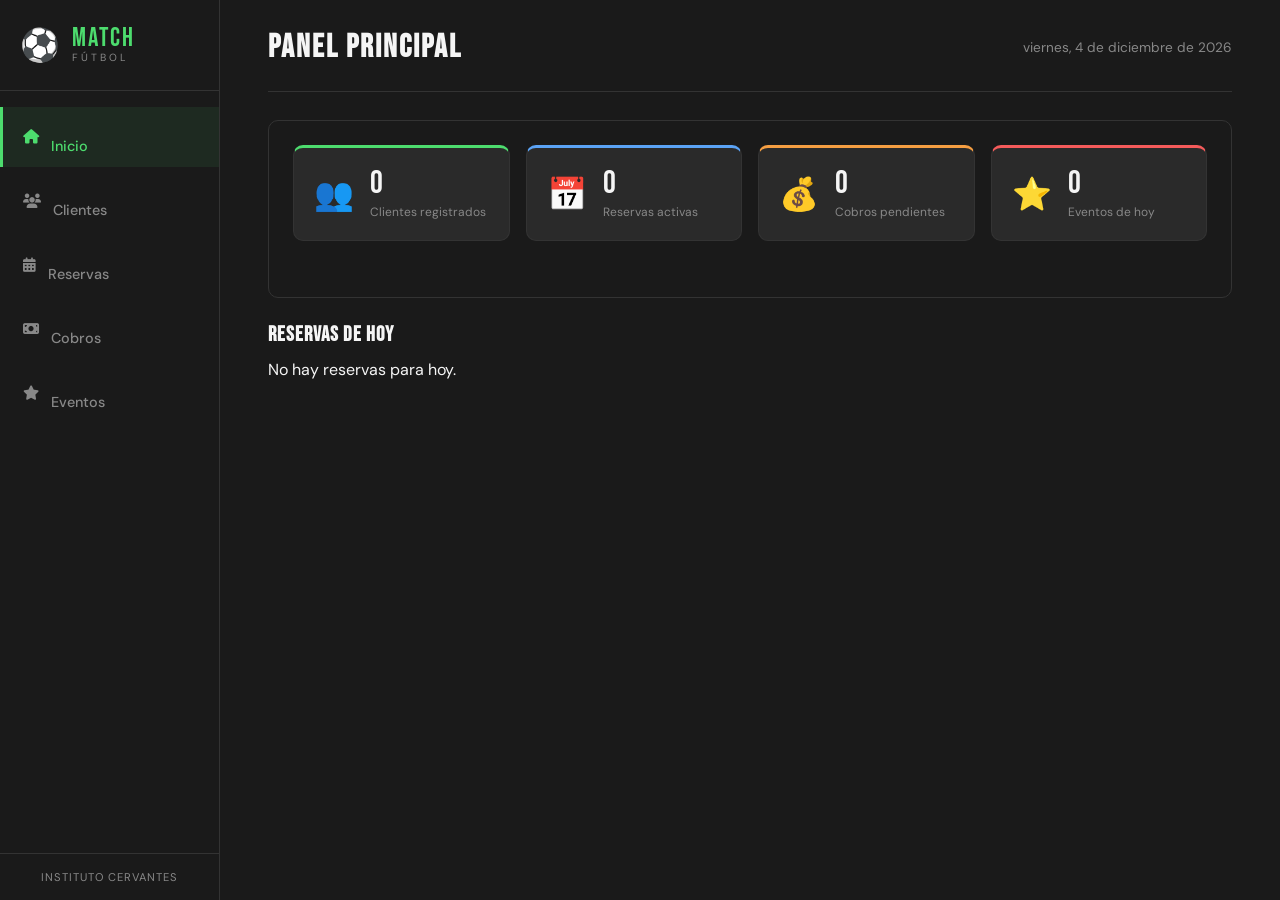
<file: index.html>
<!DOCTYPE html>
<html lang="es">

<head>
  <meta charset="UTF-8">
  <meta name="viewport" content="width=device-width, initial-scale=1.0" />
  <title>Match Futbol</title>
  <link rel="stylesheet" href="css/styles.css">
  <link rel="preconnect" href="https://fonts.googleapis.com">
  <link href="https://fonts.googleapis.com/css2?family=Bebas+Neue&family=DM+Sans:wght@300;400;500;600&display=swap" rel="stylesheet">
  <link rel="stylesheet" href="https://cdnjs.cloudflare.com/ajax/libs/font-awesome/6.5.0/css/all.min.css"/>
</head>

<body>

  <aside class="sidebar">
    <div class="sidebar-logo">
      <span class="logo-icon">⚽</span>
      <div>
        <div class="logo-title">MATCH</div>
        <div class="logo-sub">FÚTBOL</div>
      </div>
    </div>

    <nav class="sidebar-nav">
      <a href="index.html" class="nav-item active">
        <i class="fa-solid fa-house"></i><span><br>Inicio</span>
      </a>
      <a href="pages/clientes.html" class="nav-item">
        <i class="fa-solid fa-users"></i><span><br>Clientes</span>
      </a>
      <a href="pages/reservas.html" class="nav-item">
        <i class="fa-solid fa-calendar-days"></i><span><br>Reservas</span>
      </a>
      <a href="pages/cobros.html" class="nav-item">
        <i class="fa-solid fa-money-bill"></i><span><br>Cobros</span>
      </a>
      <a href="pages/eventos.html" class="nav-item">
        <i class="fa-solid fa-star"></i><span><br>Eventos</span>
      </a>
    </nav>

    <div class="sidebar-footer">Instituto Cervantes</div>
  </aside>

  <main class="main-content">
    <header class="top-bar">
      <h1 class="page-title">Panel Principal</h1>
      <div class="top-date" id="topDate"></div>
    </header>

    <section class="section-box">
      <div class="dashboard-grid">
        <div class="dash-card green" onclick="location.href='pages/clientes.html'">
          <div class="dash-card-icon">👥</div>
          <div>
            <div class="dash-card-num" id="totalClientes">0</div>
            <div class="dash-card-label">Clientes registrados</div>
          </div>
        </div>
        <div class="dash-card blue" onclick="location.href='pages/reservas.html'">
          <div class="dash-card-icon">📅</div>
          <div>
            <div class="dash-card-num" id="totalReservas">0</div>
            <div class="dash-card-label">Reservas activas</div>
          </div>
        </div>
        <div class="dash-card orange" onclick="location.href='pages/cobros.html'">
          <div class="dash-card-icon">💰</div>
          <div>
            <div class="dash-card-num" id="totalPagos">0</div>
            <div class="dash-card-label">Cobros pendientes</div>
          </div>
        </div>
        <div class="dash-card red" onclick="location.href='pages/eventos.html'">
          <div class="dash-card-icon">⭐</div>
          <div>
            <div class="dash-card-num" id="totalEventos">0</div>
            <div class="dash-card-label">Eventos de hoy</div>
          </div>
        </div>
      </div>
    </section>

    <h2>RESERVAS DE HOY</h2>
    <div id="reservasHoy">
      <p>No hay reservas para hoy.</p>
    </div>
  </main>

  <script>
    var fecha = new Date();
    var opciones = { weekday: 'long', year: 'numeric', month: 'long', day: 'numeric' };
    document.getElementById("topDate").textContent = fecha.toLocaleDateString('es-AR', opciones);

    var clientes = JSON.parse(localStorage.getItem("clientes")) || [];
    document.getElementById("totalClientes").textContent = clientes.length;

    var reservas = JSON.parse(localStorage.getItem("reservas")) || [];
    var activas = [];
    for (var i = 0; i < reservas.length; i++) {
      if (reservas[i].estado != "cancelada") {
        activas.push(reservas[i]);
      }
    }
    document.getElementById("totalReservas").textContent = activas.length;

    var hoy = new Date().toISOString().split("T")[0];
    var reservasHoy = [];
    for (var i = 0; i < reservas.length; i++) {
      if (reservas[i].fecha == hoy && reservas[i].estado != "cancelada") {
        reservasHoy.push(reservas[i]);
      }
    }

    var divHoy = document.getElementById("reservasHoy");
    if (reservasHoy.length == 0) {
      divHoy.innerHTML = "<p>No hay reservas para hoy.</p>";
    } else {
      var html = "<table border='1' cellpadding='8' cellspacing='0'>";
      html += "<tr><th>Hora</th><th>Cliente</th><th>Cancha</th><th>Estado pago</th></tr>";
      for (var i = 0; i < reservasHoy.length; i++) {
        var r = reservasHoy[i];
        html += "<tr>";
        html += "<td>" + r.hora + "</td>";
        html += "<td>" + r.cliente + "</td>";
        html += "<td>Cancha " + r.cancha + "</td>";
        html += "<td>" + r.estadoPago + "</td>";
        html += "</tr>";
      }
      html += "</table>";
      divHoy.innerHTML = html;
    }
  </script>

</body>
</html>
</file>
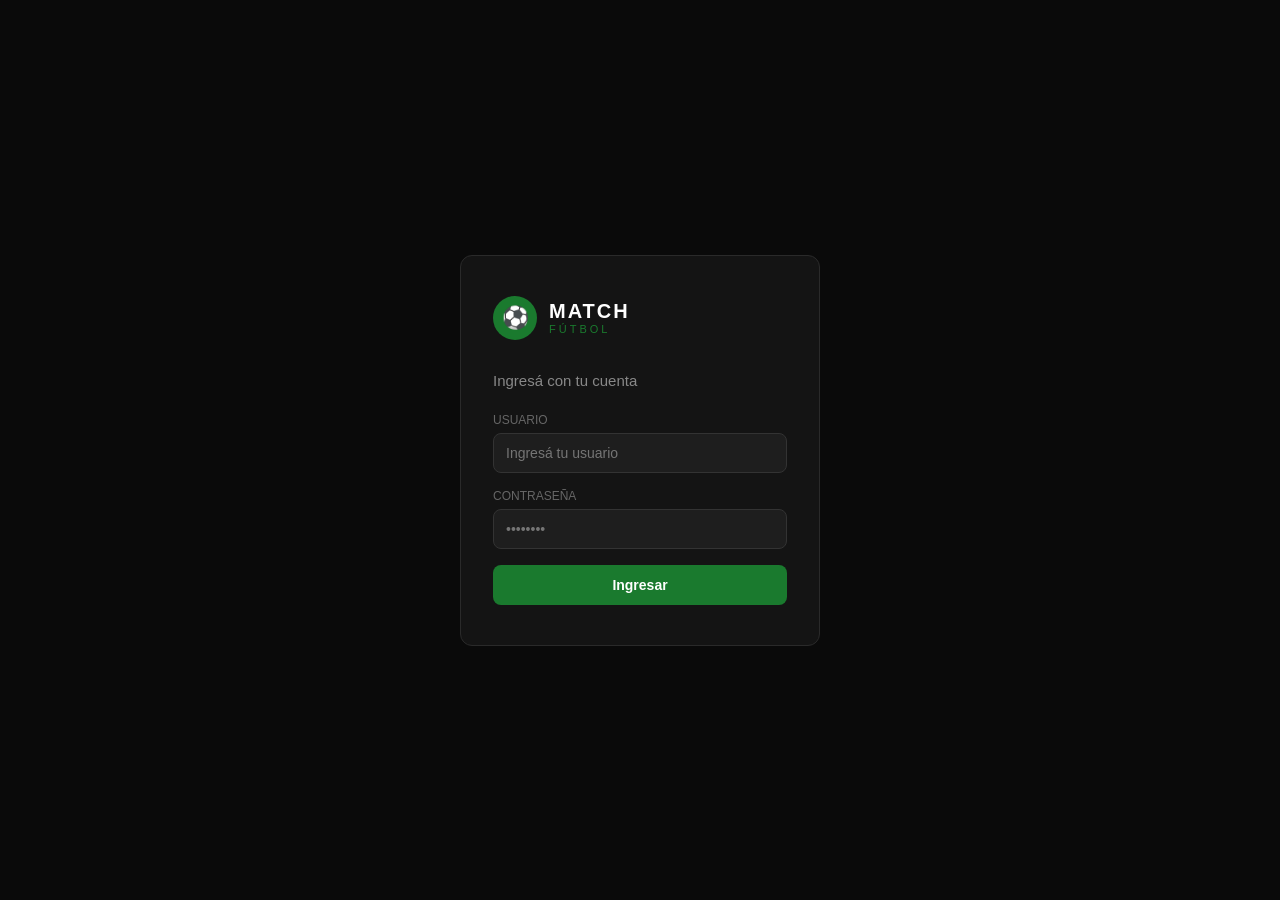
<file: loggin.html>
<!DOCTYPE html>
<html lang="es">
<head>
  <meta charset="UTF-8">
  <meta name="viewport" content="width=device-width, initial-scale=1.0">
  <title>Match Fútbol - Login</title>
  <link rel="stylesheet" href="css/styles.css">
</head>
<body class="login-body">

  <div class="login-card">
    <div class="login-logo-wrap">
      <div class="logo-ball">⚽</div>
      <div class="logo-text-wrap">
        <div class="logo-top">MATCH</div>
        <div class="logo-bot">FÚTBOL</div>
      </div>
    </div>

    <p class="login-title">Ingresá con tu cuenta</p>

    <div id="loginError" class="error-msg"></div>

    <div class="field-group">
      <label class="field-label">USUARIO</label>
      <div class="field-input-wrap">
        <input type="text" id="usuario" placeholder="Ingresá tu usuario" />
      </div>
    </div>

    <div class="field-group">
      <label class="field-label">CONTRASEÑA</label>
      <div class="field-input-wrap">
        <input type="password" id="password" placeholder="••••••••" />
      </div>
    </div>

    <button class="btn-login" onclick="iniciarSesion()">Ingresar</button>
  </div>

  <script>
    function iniciarSesion() {
      var usuario = document.getElementById("usuario").value;
      var password = document.getElementById("password").value;

      if (usuario === "admin" && password === "1234") {
        localStorage.setItem("logueado", "true");
        window.location.href = "index.html";
      } else {
        document.getElementById("loginError").textContent = "Usuario o contraseña incorrectos";
        document.getElementById("loginError").style.display = "block";
      }
    }

    document.getElementById("password").addEventListener("keydown", function(e) {
      if (e.key === "Enter") iniciarSesion();
    });
  </script>

</body>
</html>
</file>
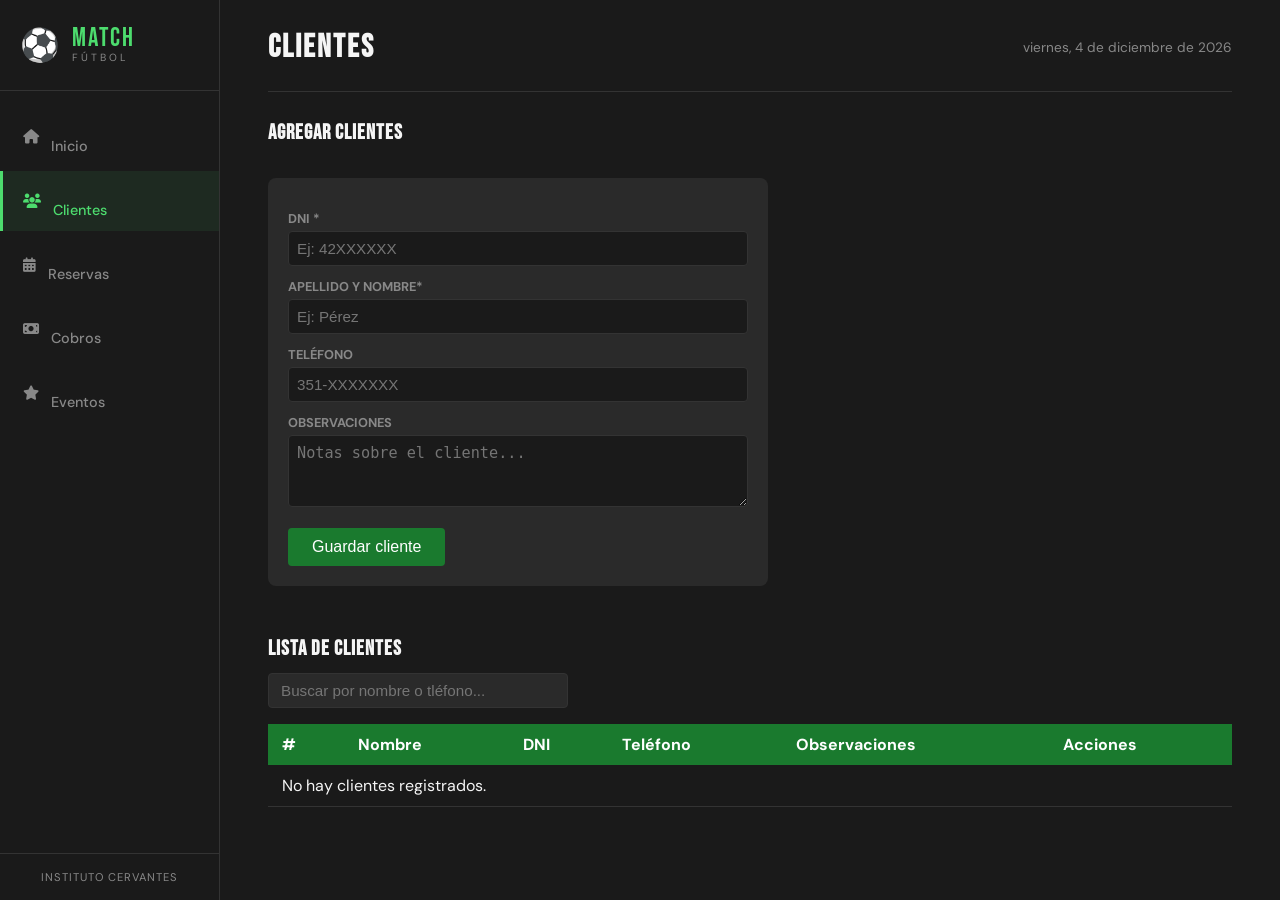
<file: pages/clientes.html>
<!DOCTYPE html>
<html lang="es">
<head>
  <meta charset="UTF-8">
  <title>Clientes - Match Futbol</title>
  <link rel="stylesheet" href="../css/styles.css">
  <link rel="preconnect" href="https://fonts.googleapis.com">
  <link rel="stylesheet" href="https://cdnjs.cloudflare.com/ajax/libs/font-awesome/6.5.0/css/all.min.css"/>
  <link href="https://fonts.googleapis.com/css2?family=Bebas+Neue&family=DM+Sans:wght@300;400;500;600&display=swap" rel="stylesheet">
</head>
<body>

  <aside class="sidebar">
    
  <div class="sidebar-logo">
    <span class="logo-icon">⚽</span>
      <div><div class="logo-title">MATCH</div><div class="logo-sub">FÚTBOL</div></div>
      </div>

       <nav class="sidebar-nav">
      <a href="../index.html" class="nav-item">
        <i class="fa-solid fa-house"></i><span><br>Inicio</span>
      </a>
      <a href="clientes.html" class="nav-item active">
        <i class="fa-solid fa-users"></i><span><br>Clientes</span>
      </a>
      <a href="reservas.html" class="nav-item">
        <i class="fa-solid fa-calendar-days"></i><span><br>Reservas</span>
      </a>
      <a href="cobros.html" class="nav-item">
        <i class="fa-solid fa-money-bill"></i><span><br>Cobros</span>
      </a>
      <a href="eventos.html" class="nav-item">
        <i class="fa-solid fa-star"></i><span><br>Eventos</span>
      </a>
  </nav>

    <div class="sidebar-footer">Instituto Cervantes</div>
  </aside>

  <main class="main-content"> 


    <header class="top-bar">
      <h1 class="page-title">Clientes</h1>
      <div class="top-date" id="topDate"></div>
    </header>

    <!-- Mensaje de confirmacion -->
    <div class="mensaje-ok" id="mensajeOk">Operación realizada con éxito.</div>

    <!-- Formulario para agregar cliente -->
    <h2>AGREGAR CLIENTES</h2> <br>
    <form id="formCliente">
      
      <label>DNI *</label>
      <input type="text" id="dni" placeholder="Ej: 42XXXXXX">

      <label>Apellido y Nombre*</label>
      <input type="text" id="nombre" placeholder="Ej: Pérez">

      <label>Teléfono</label>
      <input type="text" id="telefono" placeholder="351-XXXXXXX">

      <label>Observaciones</label>
      <textarea id="observaciones" rows="3" placeholder="Notas sobre el cliente..."></textarea>

      <button type="button" onclick="guardarCliente()">Guardar cliente</button>

    </form>

    <!-- Buscador -->
    <h2>LISTA DE CLIENTES</h2>
    <div class="buscador">
      <input type="text" id="buscador" placeholder="Buscar por nombre o tléfono..." oninput="buscarCliente()">
    </div>

    <!-- Tabla de clientes -->
    <table>
      <thead>
        <tr>
          <th>#</th>
          <th>Nombre</th>
          <th>DNI</th>
          <th>Teléfono</th>
          <th>Observaciones</th>
          <th>Acciones</th>
        </tr>
      </thead>
      <tbody id="tablaClientes">
        <tr><td colspan="6">No hay clientes registrados.</td></tr>
      </tbody>
    </table>


  </main>
  <script>

    var fecha = new Date();
    var opciones = { weekday: 'long', year: 'numeric', month: 'long', day: 'numeric' };
    document.getElementById("topDate").textContent = fecha.toLocaleDateString('es-AR', opciones);

    var indiceEditando = -1;

    mostrarClientes();

    function guardarCliente() {
      var nombre        = document.getElementById("nombre").value.trim();
      var dni           = document.getElementById("dni").value.trim();
      var telefono      = document.getElementById("telefono").value.trim();
      var observaciones = document.getElementById("observaciones").value.trim();

      if (nombre == "" || telefono == "") {
        alert("El nombre y el teléfono son obligatorios.");
        return;
      }

      var clientes = JSON.parse(localStorage.getItem("clientes")) || [];

      if (indiceEditando == -1) {
        var clienteNuevo = {
          nombre:        nombre,
          dni:           dni,
          telefono:      telefono,
          observaciones: observaciones
        };
        clientes.push(clienteNuevo);
      } else {
        clientes[indiceEditando].nombre        = nombre;
        clientes[indiceEditando].dni           = dni;
        clientes[indiceEditando].telefono      = telefono;
        clientes[indiceEditando].observaciones = observaciones;

        indiceEditando = -1;
        document.querySelector("form button").textContent = "Guardar cliente";
      }

      localStorage.setItem("clientes", JSON.stringify(clientes));

      document.getElementById("nombre").value        = "";
      document.getElementById("dni").value           = "";
      document.getElementById("telefono").value      = "";
      document.getElementById("observaciones").value = "";

      var msg = document.getElementById("mensajeOk");
      msg.style.display = "block";
      setTimeout(function() { msg.style.display = "none"; }, 2500);

      mostrarClientes();
    }

    function mostrarClientes() {
      var clientes = JSON.parse(localStorage.getItem("clientes")) || [];
      var tbody = document.getElementById("tablaClientes");

      if (clientes.length == 0) {
        tbody.innerHTML = "<tr><td colspan='6'>No hay clientes registrados.</td></tr>";
        return;
      }

      var html = "";
      for (var i = 0; i < clientes.length; i++) {
        var c = clientes[i];
        html += "<tr>";
        html += "<td>" + (i + 1) + "</td>";
        html += "<td>" + c.nombre + "</td>";
        html += "<td>" + c.dni + "</td>";
        html += "<td>" + c.telefono + "</td>";
        html += "<td>" + (c.observaciones || "—") + "</td>";
        html += "<td>";
        html += "<button class='btn-editar' onclick='editarCliente(" + i + ")'>Editar</button>";
        html += "<button class='btn-eliminar' onclick='eliminarCliente(" + i + ")'>Eliminar</button>";
        html += "</td>";
        html += "</tr>";
      }

      tbody.innerHTML = html;
    }

    function editarCliente(indice) {
      var clientes = JSON.parse(localStorage.getItem("clientes")) || [];
      var c = clientes[indice];

      document.getElementById("nombre").value        = c.nombre;
      document.getElementById("dni").value           = c.dni;
      document.getElementById("telefono").value      = c.telefono  || "";
      document.getElementById("observaciones").value = c.observaciones || "";

      indiceEditando = indice;
      document.querySelector("form button").textContent = "Actualizar cliente";

      window.scrollTo(0, 0);
    }

    function eliminarCliente(indice) {
      var confirmar = confirm("¿Estás seguro de que querés eliminar este cliente?");
      if (!confirmar) return;

      var clientes = JSON.parse(localStorage.getItem("clientes")) || [];
      clientes.splice(indice, 1);
      localStorage.setItem("clientes", JSON.stringify(clientes));

      mostrarClientes();
    }

    function buscarCliente() {
      var texto    = document.getElementById("buscador").value.toLowerCase();
      var clientes = JSON.parse(localStorage.getItem("clientes")) || [];
      var tbody    = document.getElementById("tablaClientes");

      var resultado = [];
      for (var i = 0; i < clientes.length; i++) {
        var c = clientes[i];
        if (c.nombre.toLowerCase().indexOf(texto) != -1 || c.telefono.indexOf(texto) != -1) {
          resultado.push({ cliente: c, indiceReal: i });
        }
      }

      if (resultado.length == 0) {
        tbody.innerHTML = "<tr><td colspan='6'>No se encontraron clientes.</td></tr>";
        return;
      }

      var html = "";
      for (var j = 0; j < resultado.length; j++) {
        var c   = resultado[j].cliente;
        var idx = resultado[j].indiceReal;
        html += "<tr>";
        html += "<td>" + (idx + 1) + "</td>";
        html += "<td>" + c.nombre + "</td>";
        html += "<td>" + c.dni + "</td>";
        html += "<td>" + c.telefono + "</td>";
        html += "<td>" + (c.observaciones || "—") + "</td>";
        html += "<td>";
        html += "<button class='btn-editar' onclick='editarCliente(" + idx + ")'>Editar</button>";
        html += "<button class='btn-eliminar' onclick='eliminarCliente(" + idx + ")'>Eliminar</button>";
        html += "</td>";
        html += "</tr>";
      }
      tbody.innerHTML = html;
    }

  </script>

</body>
</html>
</file>
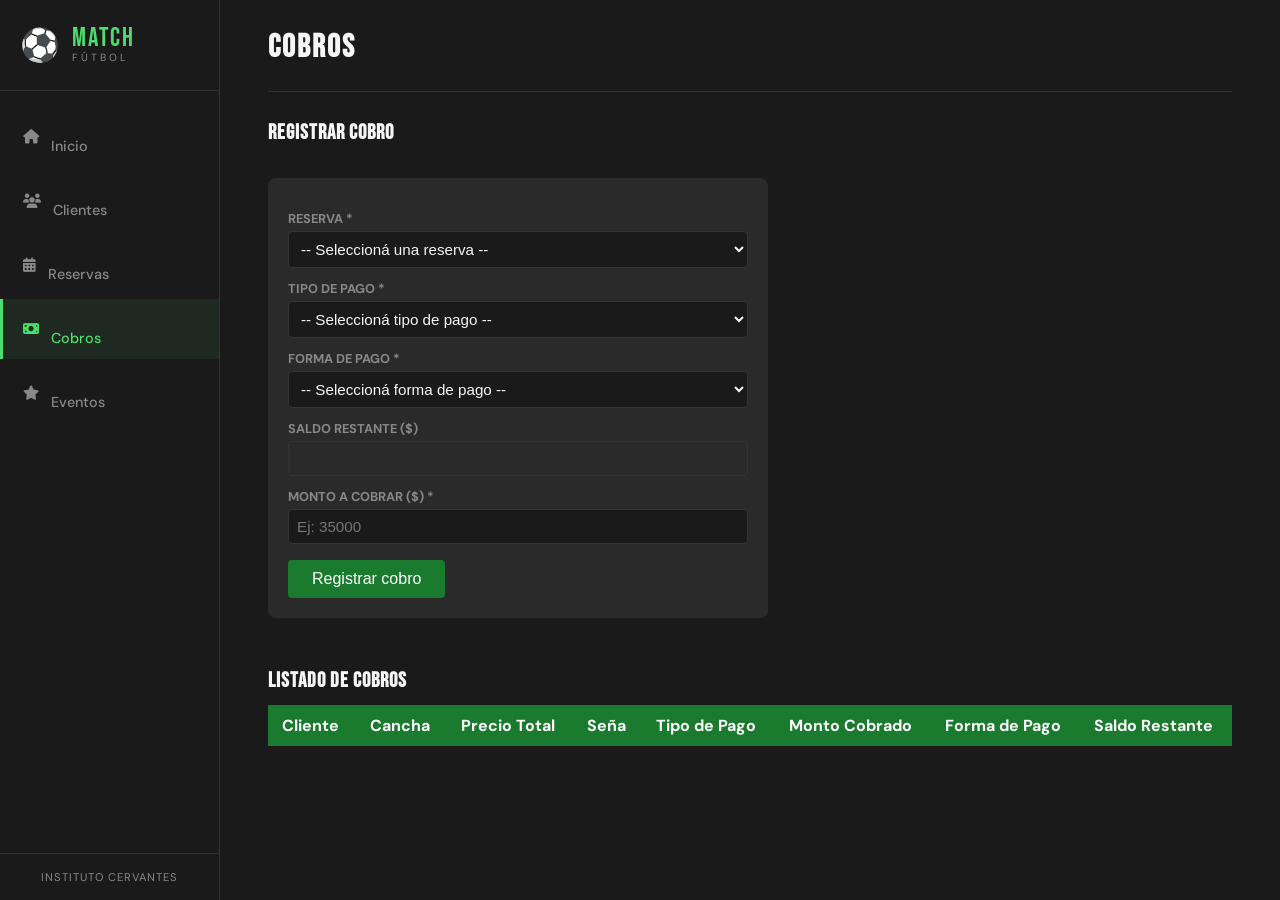
<file: pages/cobros.html>
<!DOCTYPE html>
<html lang="es">
<head>
  <meta charset="UTF-8">
  <title>Cobros - Match Futbol</title>
  <link rel="stylesheet" href="../css/styles.css">
  <link rel="preconnect" href="https://fonts.googleapis.com">
  <link href="https://fonts.googleapis.com/css2?family=Bebas+Neue&family=DM+Sans:wght@300;400;500;600&display=swap" rel="stylesheet">
  <link rel="stylesheet" href="https://cdnjs.cloudflare.com/ajax/libs/font-awesome/6.5.0/css/all.min.css"/>
</head>
<body>

  <aside class="sidebar">
   <div class="sidebar-logo">
    <span class="logo-icon">⚽</span>
      <div><div class="logo-title">MATCH</div><div class="logo-sub">FÚTBOL</div></div>
      </div>

      <nav class="sidebar-nav">
        <a href="../index.html" class="nav-item">
          <i class="fa-solid fa-house"></i><span><br>Inicio</span>
        </a>
        <a href="clientes.html" class="nav-item">
          <i class="fa-solid fa-users"></i><span><br>Clientes</span>
        </a>
        <a href="reservas.html" class="nav-item">
          <i class="fa-solid fa-calendar-days"></i><span><br>Reservas</span>
        </a>
        <a href="cobros.html" class="nav-item active">
          <i class="fa-solid fa-money-bill"></i><span><br>Cobros</span>
        </a>
        <a href="eventos.html" class="nav-item">
          <i class="fa-solid fa-star"></i><span><br>Eventos</span>
        </a>
      </nav>

    <div class="sidebar-footer">Instituto Cervantes</div>
  </aside>

   
  <main class="main-content">
  <header class="top-bar">
    <h1 class="page-title">Cobros</h1>
    <div class="top-date" id="topDate"></div>
  </header>
  <div class="mensaje-ok" id="mensajeOk">✅ Cobro registrado con éxito.</div>

  <h2>REGISTRAR COBRO</h2><br>
  <form id="formPago">

  <label>Reserva *</label>
  <select id="reservaSelect" onchange="cargarDatosReserva()">
    <option value="">-- Seleccioná una reserva --</option>
  </select>

  <label>Tipo de pago *</label>
  <select id="tipoPago" onchange="seleccionarTipoPago()">
    <option value="">-- Seleccioná tipo de pago --</option>
    <option value="sena">Seña</option>
    <option value="total">Total</option>
  </select>

  <label>Forma de pago *</label>
  <select id="formaPago">
    <option value="">-- Seleccioná forma de pago --</option>
    <option value="Efectivo">Efectivo</option>
    <option value="Transferencia">Transferencia</option>
    <option value="Tarjeta">Tarjeta</option>
  </select>
<label>Saldo restante ($)</label>
<input type="text" id="saldoRestante" readonly style="background:var(--gris-medio); color:var(--texto-suave);">

<label>Monto a cobrar ($) *</label>
<input type="number" id="montoCobrar" placeholder="Ej: 35000" min="0"
       oninput="calcularSaldoRestante()">

  <input type="hidden" id="precioTotal">
  <input type="hidden" id="senaYaPagada">

  <button type="button" onclick="registrarCobro()">Registrar cobro</button>
</form>

  <h2>LISTADO DE COBROS</h2>
  <table id="tablaPagos">
    <thead>
      <tr>
        <th>Cliente</th>
        <th>Cancha</th>
        <th>Precio Total</th>
        <th>Seña</th>
        <th>Tipo de Pago</th>
        <th>Monto Cobrado</th>
        <th>Forma de Pago</th>
        <th>Saldo Restante</th>
      </tr>
    </thead>
    <tbody></tbody>
  </table>
</main>

<script>
function cargarReservasEnPagos() {
  const reservas = JSON.parse(localStorage.getItem("reservas")) || [];
  const select = document.getElementById("reservaSelect");
  select.innerHTML = "<option value=''>-- Seleccioná una reserva --</option>";

  reservas.forEach((r, i) => {
    const opcion = document.createElement("option");
    opcion.value = i;
    opcion.textContent = r.cliente + " - Cancha " + r.cancha + " - " + r.fecha + " " + r.hora;
    select.appendChild(opcion);
  });
}

function cargarDatosReserva() {
  const reservas = JSON.parse(localStorage.getItem("reservas")) || [];
  const indice = document.getElementById("reservaSelect").value;
  if (indice === "") return;

  const r = reservas[indice];
  document.getElementById("precioTotal").value   = r.precio;
  document.getElementById("senaYaPagada").value  = r.sena;
  document.getElementById("saldoRestante").value = (r.precio - r.sena).toFixed(2);
  document.getElementById("montoCobrar").value   = ""; // se completa al elegir tipo de pago
}

function seleccionarTipoPago() {
  const tipo   = document.getElementById("tipoPago").value;
  const precio = parseFloat(document.getElementById("precioTotal").value) || 0;
  const sena   = parseFloat(document.getElementById("senaYaPagada").value) || 0;

  if (tipo === "sena") {
    document.getElementById("montoCobrar").value = sena;
    document.getElementById("saldoRestante").value = (precio - sena).toFixed(2);
  } else if (tipo === "total") {
    document.getElementById("montoCobrar").value = precio;
    document.getElementById("saldoRestante").value = 0;
  } else {
    document.getElementById("montoCobrar").value = "";
  }
}
function calcularSaldoRestante() {
  const precio = parseFloat(document.getElementById("precioTotal").value) || 0;
  const monto  = parseFloat(document.getElementById("montoCobrar").value) || 0;
  const restante = Math.max(0, precio - monto);
  document.getElementById("saldoRestante").value = restante.toFixed(2);
}

function registrarCobro() {
  const reservas = JSON.parse(localStorage.getItem("reservas")) || [];
  const indice = document.getElementById("reservaSelect").value;
  const forma   = document.getElementById("formaPago").value;
  const tipo    = document.getElementById("tipoPago").value;

  if (indice === "" || forma === "" || tipo === "") {
    alert("Completa todos los campos obligatorios.");
    return;
  }

  const r = reservas[indice];
  const monto = document.getElementById("montoCobrar").value;
  const saldo = document.getElementById("saldoRestante").value;

  document.getElementById("mensajeOk").style.display = "block";

  const tabla = document.getElementById("tablaPagos").querySelector("tbody");
  const fila = tabla.insertRow();

  fila.innerHTML = `
    <td>${r.cliente}</td>
    <td>Cancha ${r.cancha}</td>
    <td>$${r.precio}</td>
    <td>$${r.sena}</td>
    <td>${tipo === "sena" ? "Seña" : "Total"}</td>
    <td>$${monto}</td>
    <td>${forma}</td>
    <td>$${saldo}</td>
  `;
}

// cargar reservas al abrir la página
window.onload = cargarReservasEnPagos;
</script>


</body>
</html>
</file>
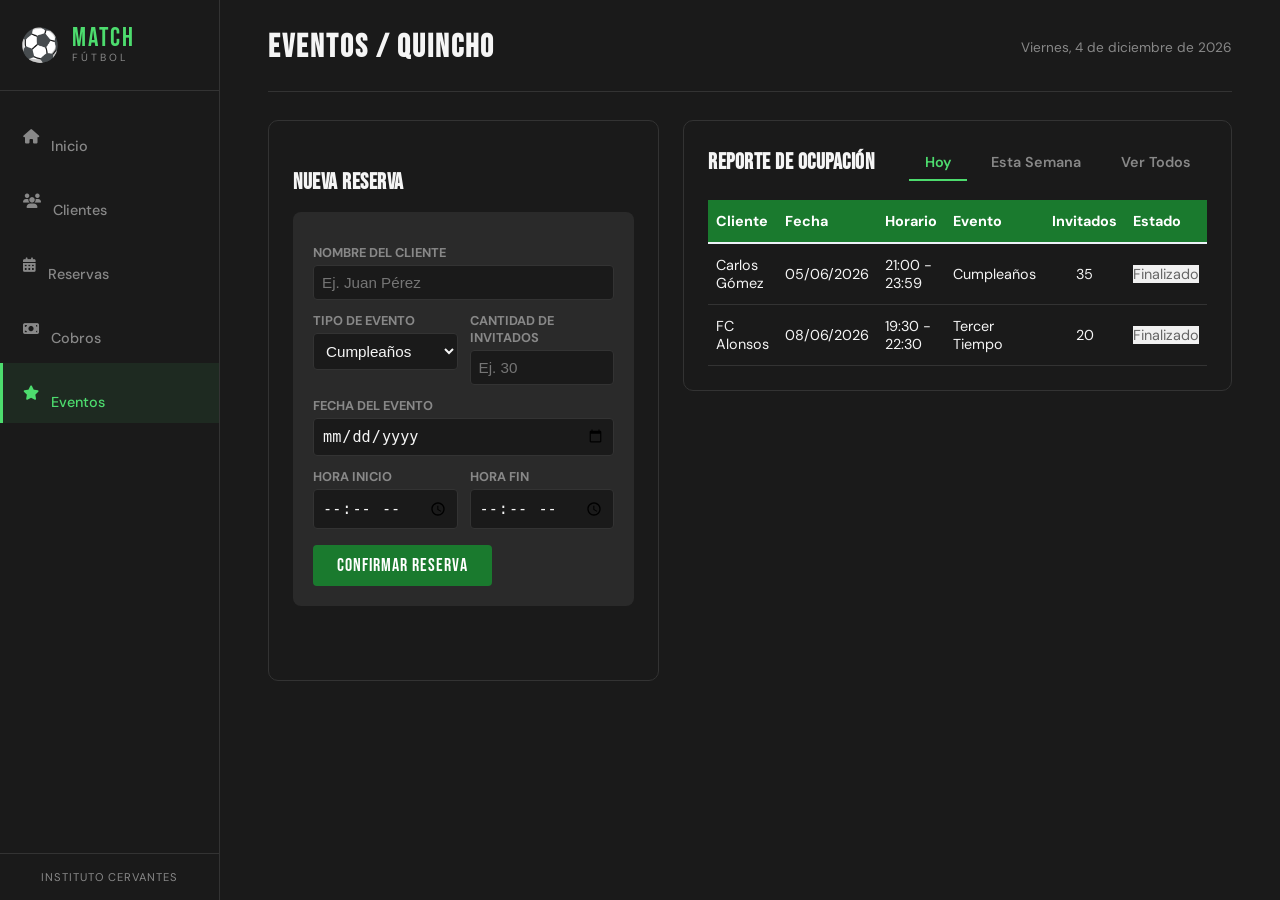
<file: pages/eventos.html>
<!DOCTYPE html>
<html lang="es">
<head>
  <meta charset="UTF-8">
  <title>Eventos - Match Futbol</title>
  <link rel="stylesheet" href="../css/styles.css">
  <link rel="preconnect" href="https://fonts.googleapis.com">
  <link href="https://fonts.googleapis.com/css2?family=Bebas+Neue&family=DM+Sans:wght@300;400;500;600&display=swap" rel="stylesheet">
  <link rel="stylesheet" href="https://cdnjs.cloudflare.com/ajax/libs/font-awesome/6.5.0/css/all.min.css"/>
</head>
<body>
  <aside class="sidebar">
    <div class="sidebar-logo">
      <span class="logo-icon">⚽</span>
      <div><div class="logo-title">MATCH</div><div class="logo-sub">FÚTBOL</div></div>
    </div>
    <nav class="sidebar-nav">
      <a href="../index.html" class="nav-item">
        <i class="fa-solid fa-house"></i><span><br>Inicio</span>
      </a>
      <a href="clientes.html" class="nav-item">
        <i class="fa-solid fa-users"></i><span><br>Clientes</span>
      </a>
      <a href="reservas.html" class="nav-item">
        <i class="fa-solid fa-calendar-days"></i><span><br>Reservas</span>
      </a>
      <a href="cobros.html" class="nav-item">
        <i class="fa-solid fa-money-bill"></i><span><br>Cobros</span>
      </a>
      <a href="eventos.html" class="nav-item active">
        <i class="fa-solid fa-star"></i><span><br>Eventos</span>
      </a>
    </nav>
    <div class="sidebar-footer">Instituto Cervantes</div>
  </aside>

  <main class="main-content">
    <header class="top-bar">
      <h1 class="page-title">Eventos / Quincho</h1>
      <div class="top-date" id="topDate"></div>
    </header>

    <div class="grid-container">
      <section class="section-box">
        <h2 style="font-family: var(--font-titulo); font-size: 1.4rem; margin-bottom: 16px; color: var(--oscuro); letter-spacing: 0.5px;">NUEVA RESERVA</h2>
        <div id="errorBanner" class="alert-banner"></div>

        <form id="formEvento">
          <div class="form-group">
            <label>Nombre del Cliente</label>
            <input type="text" id="cliente" class="form-control" placeholder="Ej. Juan Pérez" required>
          </div>
          
          <div style="display: grid; grid-template-columns: 1fr 1fr; gap: 12px;">
            <div class="form-group">
              <label>Tipo de Evento</label>
              <select id="tipoEvento" class="form-control">
                <option value="Cumpleaños">Cumpleaños</option>
                <option value="Tercer Tiempo">Tercer Tiempo</option>
                <option value="Empresarial">Empresarial</option>
                <option value="Otro">Otro</option>
              </select>
            </div>
            <div class="form-group">
              <label>Cantidad de Invitados</label>
              <input type="number" id="invitados" class="form-control" min="1" placeholder="Ej. 30" required>
            </div>
          </div>

          <div class="form-group">
            <label>Fecha del Evento</label>
            <input type="date" id="fecha" class="form-control" required>
          </div>

          <div style="display: grid; grid-template-columns: 1fr 1fr; gap: 12px;">
            <div class="form-group">
              <label>Hora Inicio</label>
              <input type="time" id="horaInicio" class="form-control" required>
            </div>
            <div class="form-group">
              <label>Hora Fin</label>
              <input type="time" id="horaFin" class="form-control" required>
            </div>
          </div>

          <button type="submit" class="btn-submit" style="font-family: var(--font-titulo); font-size: 1.1rem; letter-spacing: 1px;">CONFIRMAR RESERVA</button>
        </form>
      </section>

      <section class="section-box">
        <div style="display: flex; justify-content: space-between; align-items: center; margin-bottom: 20px; flex-wrap: wrap; gap: 12px;">
          <h2 style="font-family: var(--font-titulo); font-size: 1.4rem; color: var(--oscuro); margin: 0; letter-spacing: 0.5px;">REPORTE DE OCUPACIÓN</h2>
          <div style="display: flex; gap: 8px;">
            <button type="button" class="tab-btn active" id="btnDia">Hoy</button>
            <button type="button" class="tab-btn" id="btnSemana">Esta Semana</button>
            <button type="button" class="tab-btn" id="btnTodos">Ver Todos</button>
          </div>
        </div>

        <div style="overflow-x: auto;">
          <table style="width: 100%; border-collapse: collapse; text-align: left; font-size: 0.9rem;">
            <thead>
              <tr style="border-bottom: 2px solid #edf2f7; color: var(--texto-suave); font-weight: 600;">
                <th style="padding: 12px 8px;">Cliente</th>
                <th style="padding: 12px 8px;">Fecha</th>
                <th style="padding: 12px 8px;">Horario</th>
                <th style="padding: 12px 8px;">Evento</th>
                <th style="padding: 12px 8px; text-align: center;">Invitados</th>
                <th style="padding: 12px 8px;">Estado</th>
              </tr>
            </thead>
            <tbody id="tablaEventosBody"></tbody>
          </table>
        </div>
      </section>
    </div>
  </main>

  <!-- JavaScript COMPLETO Y CORRECTO -->
  <script>
    // Esperar a que cargue todo el HTML antes de ejecutar
  
document.addEventListener('DOMContentLoaded', function() {
      let reservas = JSON.parse(localStorage.getItem('reservas_quincho')) || [
        { cliente: "Carlos Gómez", fecha: "2026-06-05", horaInicio: "21:00", horaFin: "23:59", tipo: "Cumpleaños", invitados: 35 },
        { cliente: "FC Alonsos", fecha: "2026-06-08", horaInicio: "19:30", horaFin: "22:30", tipo: "Tercer Tiempo", invitados: 20 }
      ];
      let filtroActual = 'todos';

      // Botones del reporte
      document.getElementById('btnDia').addEventListener('click', function() { filtrarReporte('dia'); });
      document.getElementById('btnSemana').addEventListener('click', function() { filtrarReporte('semana'); });
      document.getElementById('btnTodos').addEventListener('click', function() { filtrarReporte('todos'); });

      // Fecha en la barra superior
      const fechaActual = new Date().toLocaleDateString('es-ES', {
        weekday: 'long', year: 'numeric', month: 'long', day: 'numeric'
      });
      document.getElementById('topDate').textContent = fechaActual.charAt(0).toUpperCase() + fechaActual.slice(1);

      // Enviar formulario
      document.getElementById('formEvento').addEventListener('submit', function(e) {
        e.preventDefault();
        const errorBanner = document.getElementById('errorBanner');
        errorBanner.style.display = 'none';

        const cliente = document.getElementById('cliente').value.trim();
        const tipo = document.getElementById('tipoEvento').value;
        const invitados = parseInt(document.getElementById('invitados').value);
        const fecha = document.getElementById('fecha').value;
        const horaInicio = document.getElementById('horaInicio').value;
        const horaFin = document.getElementById('horaFin').value;

        if (!cliente || !fecha || !horaInicio || !horaFin || isNaN(invitados) || invitados < 1) {
          mostrarError("Completá todos los campos correctamente.");
          return;
        }

        if (horaInicio >= horaFin) {
          mostrarError("La hora de fin debe ser mayor a la de inicio.");
          return;
        }

        const tieneCruce = reservas.some(reserva => 
          reserva.fecha === fecha && horaInicio < reserva.horaFin && horaFin > reserva.horaInicio
        );

        if (tieneCruce) {
          mostrarError("Horario ocupado, elegí otro.");
          return;
        }

        reservas.push({ cliente, fecha, horaInicio, horaFin, tipo, invitados });
        localStorage.setItem('reservas_quincho', JSON.stringify(reservas));
        this.reset();
        renderizarTabla();
        alert("✅ Reserva guardada con éxito");
      });

      function mostrarError(mensaje) {
        const banner = document.getElementById('errorBanner');
        banner.textContent = mensaje;
        banner.style.display = 'block';
      }

      function filtrarReporte(tipo) {
        filtroActual = tipo;
        document.querySelectorAll('.tab-btn').forEach(btn => btn.classList.remove('active'));
        document.getElementById(`btn${tipo.charAt(0).toUpperCase() + tipo.slice(1)}`).classList.add('active');
        renderizarTabla();
      }

      function renderizarTabla() {
        const cuerpo = document.getElementById('tablaEventosBody');
        const hoy = new Date().toISOString().split('T')[0];
        let datos = [...reservas];

        if (filtroActual === 'dia') datos = reservas.filter(r => r.fecha === hoy);
        if (filtroActual === 'semana') {
          const limite = new Date();
          limite.setDate(limite.getDate() + 7);
          const limiteStr = limite.toISOString().split('T')[0];
          datos = reservas.filter(r => r.fecha >= hoy && r.fecha <= limiteStr);
        }

        if (datos.length === 0) {
          cuerpo.innerHTML = `<tr><td colspan="6" style="padding: 16px; text-align: center; color: var(--texto-suave);">No hay reservas</td></tr>`;
          return;
        }

        cuerpo.innerHTML = datos.map(r => {
          const estado = r.fecha >= hoy 
            ? '<span class="status-badge status-active">Confirmado</span>' 
            : '<span class="status-badge" style="background:#f1f1f1; color:#666;">Finalizado</span>';
          return `
            <tr style="border-bottom:1px solid #eee;">
              <td style="padding:12px 8px;">${r.cliente}</td>
              <td style="padding:12px 8px;">${r.fecha.split('-').reverse().join('/')}</td>
              <td style="padding:12px 8px;">${r.horaInicio} - ${r.horaFin}</td>
              <td style="padding:12px 8px;">${r.tipo}</td>
              <td style="padding:12px 8px; text-align:center;">${r.invitados}</td>
              <td style="padding:12px 8px;">${estado}</td>
            </tr>`;
        }).join('');
      }

      renderizarTabla();
    });
  </script>
</body>
</html>
</file>
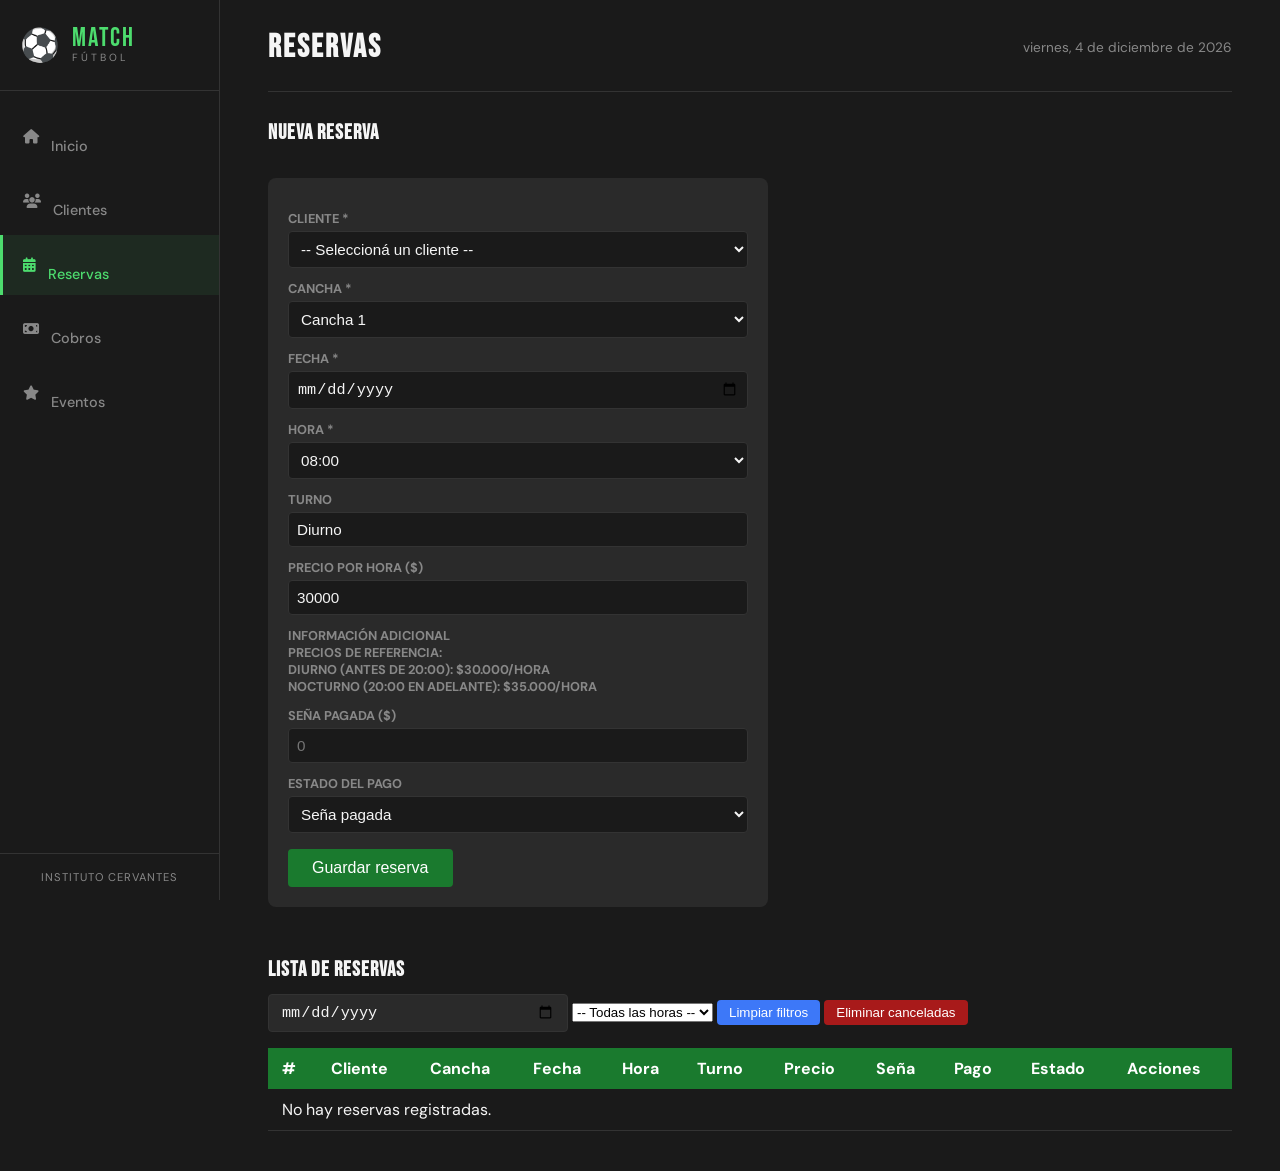
<file: pages/reservas.html>
<!DOCTYPE html>
<html lang="es">

<head>
  <meta charset="UTF-8">
  <title>Reservas - Match Futbol</title>
  <link rel="stylesheet" href="../css/styles.css">
  <link rel="preconnect" href="https://fonts.googleapis.com">
  <link rel="stylesheet" href="https://cdnjs.cloudflare.com/ajax/libs/font-awesome/6.5.0/css/all.min.css" />
  <link href="https://fonts.googleapis.com/css2?family=Bebas+Neue&family=DM+Sans:wght@300;400;500;600&display=swap" rel="stylesheet">
</head>

<body>

  <aside class="sidebar">
    <div class="sidebar-logo">
      <span class="logo-icon">⚽</span>
      <div>
        <div class="logo-title">MATCH</div>
        <div class="logo-sub">FÚTBOL</div>
      </div>
    </div>

    <nav class="sidebar-nav">
      <a href="../index.html" class="nav-item">
        <i class="fa-solid fa-house"></i><span><br>Inicio</span>
      </a>
      <a href="clientes.html" class="nav-item">
        <i class="fa-solid fa-users"></i><span><br>Clientes</span>
      </a>
      <a href="reservas.html" class="nav-item active">
        <i class="fa-solid fa-calendar-days"></i><span><br>Reservas</span>
      </a>
      <a href="cobros.html" class="nav-item">
        <i class="fa-solid fa-money-bill"></i><span><br>Cobros</span>
      </a>
      <a href="eventos.html" class="nav-item">
        <i class="fa-solid fa-star"></i><span><br>Eventos</span>
      </a>
    </nav>

    <div class="sidebar-footer">Instituto Cervantes</div>
  </aside>

  <main class="main-content">
    <header class="top-bar">
      <h1 class="page-title">Reservas</h1>
      <div class="top-date" id="topDate"></div>
    </header>
    <div class="mensaje-ok" id="mensajeOk"></div>

    <h2>NUEVA RESERVA</h2><br>
    <form id="formReserva">

      <label>Cliente *</label>
      <select id="clienteSelect">
        <option value="">-- Seleccioná un cliente --</option>
      </select>

      <label>Cancha *</label>
      <select id="cancha">
        <option value="1">Cancha 1</option>
        <option value="2">Cancha 2</option>
        <option value="3">Cancha 3</option>
        <option value="4">Cancha 4</option>
      </select>

      <label>Fecha *</label>
      <input type="date" id="fecha">

      <label>Hora *</label>
      <select id="hora" onchange="calcularPrecio()">
        <option value="08:00">08:00</option>
        <option value="09:00">09:00</option>
        <option value="10:00">10:00</option>
        <option value="11:00">11:00</option>
        <option value="12:00">12:00</option>
        <option value="13:00">13:00</option>
        <option value="14:00">14:00</option>
        <option value="15:00">15:00</option>
        <option value="16:00">16:00</option>
        <option value="17:00">17:00</option>
        <option value="18:00">18:00</option>
        <option value="19:00">19:00</option>
        <option value="20:00">20:00</option>
        <option value="21:00">21:00</option>
        <option value="22:00">22:00</option>
        <option value="23:00">23:00</option>
      </select>

      <label>Turno</label>
      <input type="text" id="turno">

      <label>Precio por hora ($)</label>
      <input type="number" id="precio">

      <label>Información adicional<br>
        Precios de referencia:<br>
        Diurno (antes de 20:00): $30.000/hora<br>
        Nocturno (20:00 en adelante): $35.000/hora
      </label>

      <label>Seña pagada ($)</label>
      <input type="number" id="sena" placeholder="0" min="0">

      <label>Estado del pago</label>
      <select id="estadoPago">
        <option value="Seña pagada">Seña pagada</option>
        <option value="Pagada completa">Pagada completa</option>
        <option value="Sin pago">Sin pago</option>
      </select>

      <button type="button" onclick="guardarReserva()">Guardar reserva</button>

    </form>

    <h2>LISTA DE RESERVAS</h2>
    <div class="buscador">
      <input type="date" id="filtroFecha" onchange="filtrarReservas()">
      <select id="filtroHora" onchange="filtrarReservas()">
        <option value="">-- Todas las horas --</option>
        <option value="08:00">08:00</option>
        <option value="09:00">09:00</option>
        <option value="10:00">10:00</option>
        <option value="11:00">11:00</option>
        <option value="12:00">12:00</option>
        <option value="13:00">13:00</option>
        <option value="14:00">14:00</option>
        <option value="15:00">15:00</option>
        <option value="16:00">16:00</option>
        <option value="17:00">17:00</option>
        <option value="18:00">18:00</option>
        <option value="19:00">19:00</option>
        <option value="20:00">20:00</option>
        <option value="21:00">21:00</option>
        <option value="22:00">22:00</option>
        <option value="23:00">23:00</option>
      </select>
      <button class='btn-filtro' type="button" onclick="limpiarFiltros()">Limpiar filtros</button>
      <button class="btn-eliminar" type="button" onclick="borrarCanceladas()">Eliminar canceladas</button>
    </div>

    <table>
      <thead>
        <tr>
          <th>#</th>
          <th>Cliente</th>
          <th>Cancha</th>
          <th>Fecha</th>
          <th>Hora</th>
          <th>Turno</th>
          <th>Precio</th>
          <th>Seña</th>
          <th>Pago</th>
          <th>Estado</th>
          <th>Acciones</th>
        </tr>
      </thead>
      <tbody id="tablaReservas">
        <tr>
          <td colspan="11">No hay reservas registradas.</td>
        </tr>
      </tbody>
    </table>

  </main>

  <script>
  

    var fecha = new Date();
    var opciones = { weekday: 'long', year: 'numeric', month: 'long', day: 'numeric' };
    document.getElementById("topDate").textContent = fecha.toLocaleDateString('es-AR', opciones);

    function cargarClientes() {
      var clientes = JSON.parse(localStorage.getItem("clientes")) || [];
      var select = document.getElementById("clienteSelect");
      select.innerHTML = "<option value=''>-- Seleccioná un cliente --</option>";
      for (var i = 0; i < clientes.length; i++) {
        var opcion = document.createElement("option");
        opcion.value = clientes[i].nombre;
        opcion.textContent = clientes[i].nombre + " - " + clientes[i].telefono;
        select.appendChild(opcion);
      }
    }

    function calcularPrecio() {
      var hora = document.getElementById("hora").value;
      var horaNum = parseInt(hora.split(":")[0]);
      if (horaNum >= 20) {
        document.getElementById("turno").value = "Nocturno";
        document.getElementById("precio").value = 35000;
      } else {
        document.getElementById("turno").value = "Diurno";
        document.getElementById("precio").value = 30000;
      }
    }

    function guardarReserva() {
      var cliente = document.getElementById("clienteSelect").value;
      var cancha = document.getElementById("cancha").value;
      var fecha = document.getElementById("fecha").value;
      var hora = document.getElementById("hora").value;
      var turno = document.getElementById("turno").value;
      var precio = document.getElementById("precio").value;
      var sena = document.getElementById("sena").value;
      var estadoPago = document.getElementById("estadoPago").value;

      if (cliente == "" || fecha == "") {
        alert("El cliente y la fecha son obligatorios.");
        return;
      }

      if (precio == "") {
        alert("Por favor seleccioná una hora para calcular el precio.");
        return;
      }

      var reservas = JSON.parse(localStorage.getItem("reservas")) || [];
      for (var i = 0; i < reservas.length; i++) {
        var r = reservas[i];
        if (r.cancha == cancha && r.fecha == fecha && r.hora == hora && r.estado != "cancelada") {
          alert("Ya hay una reserva en la Cancha " + cancha + " el " + fecha + " a las " + hora + "hs.");
          return;
        }
      }

      var nuevaReserva = {
        cliente: cliente,
        cancha: cancha,
        fecha: fecha,
        hora: hora,
        turno: turno,
        precio: Number(precio),
        sena: Number(sena || 0),
        estadoPago: estadoPago,
        estado: "Activa"
      };

      reservas.push(nuevaReserva);
      localStorage.setItem("reservas", JSON.stringify(reservas));

      document.getElementById("clienteSelect").value = "";
      document.getElementById("fecha").value = "";
      document.getElementById("sena").value = "";
      document.getElementById("estadoPago").value = "Seña pagada";
      document.getElementById("turno").value = "";
      document.getElementById("precio").value = "";

      var msg = document.getElementById("mensajeOk");
      msg.innerHTML = "✅ Reserva confirmada para <strong>" + cliente + "</strong> — Cancha " + cancha + " — " + formatearFecha(fecha) + " a las " + hora + "hs — " + turno + " — $" + Number(precio).toLocaleString("es-AR");
      msg.style.display = "block";
      setTimeout(function () { msg.style.display = "none"; }, 4000);

      mostrarReservas();
    }

    function filtrarReservas() {
      var fecha = document.getElementById("filtroFecha").value;
      var hora = document.getElementById("filtroHora").value;
      var reservas = JSON.parse(localStorage.getItem("reservas")) || [];

      var filtradas = reservas.filter(function (r, i) {
        r._indice = i;
        var coincideFecha = fecha == "" || r.fecha == fecha;
        var coincideHora = hora == "" || r.hora == hora;
        return coincideFecha && coincideHora;
      });

      mostrarReservasFiltradas(filtradas);
    }

    function limpiarFiltros() {
      document.getElementById("filtroFecha").value = "";
      document.getElementById("filtroHora").value = "";
      mostrarReservas();
    }

    function mostrarReservasFiltradas(reservas) {
      var tbody = document.getElementById("tablaReservas");

      if (reservas.length == 0) {
        tbody.innerHTML = "<tr><td colspan='11'>No se encontraron reservas.</td></tr>";
        return;
      }

      var html = "";
      for (var i = 0; i < reservas.length; i++) {
        var r = reservas[i];
        var estilo = r.estado == "cancelada" ? "style='color:gray;text-decoration:line-through'" : "";
        html += "<tr " + estilo + ">";
        html += "<td>" + (i + 1) + "</td>";
        html += "<td>" + r.cliente + "</td>";
        html += "<td>Cancha " + r.cancha + "</td>";
        html += "<td>" + formatearFecha(r.fecha) + "</td>";
        html += "<td>" + r.hora + "hs</td>";
        html += "<td>" + (r.turno || "—") + "</td>";
        html += "<td>$" + Number(r.precio || 0).toLocaleString("es-AR") + "</td>";
        html += "<td>$" + Number(r.sena || 0).toLocaleString("es-AR") + "</td>";
        html += "<td>" + r.estadoPago + "</td>";
        html += "<td>" + r.estado + "</td>";
        html += "<td>";
        if (r.estado != "cancelada") {
          html += "<button class='btn-eliminar' onclick='cancelarReserva(" + r._indice + ")'>Cancelar</button>";
        }
        html += "</td>";
        html += "</tr>";
      }
      tbody.innerHTML = html;
    }

    function mostrarReservas() {
      var reservas = JSON.parse(localStorage.getItem("reservas")) || [];
      var tbody = document.getElementById("tablaReservas");

      if (reservas.length == 0) {
        tbody.innerHTML = "<tr><td colspan='11'>No hay reservas registradas.</td></tr>";
        return;
      }

      var html = "";
      for (var i = 0; i < reservas.length; i++) {
        var r = reservas[i];
        var estilo = r.estado == "cancelada" ? "style='color:gray;text-decoration:line-through'" : "";
        html += "<tr " + estilo + ">";
        html += "<td>" + (i + 1) + "</td>";
        html += "<td>" + r.cliente + "</td>";
        html += "<td>Cancha " + r.cancha + "</td>";
        html += "<td>" + formatearFecha(r.fecha) + "</td>";
        html += "<td>" + r.hora + "hs</td>";
        html += "<td>" + (r.turno || "—") + "</td>";
        html += "<td>$" + Number(r.precio || 0).toLocaleString("es-AR") + "</td>";
        html += "<td>$" + Number(r.sena || 0).toLocaleString("es-AR") + "</td>";
        html += "<td>" + r.estadoPago + "</td>";
        html += "<td>" + r.estado + "</td>";
        html += "<td>";
        if (r.estado != "cancelada") {
          html += "<button class='btn-eliminar' onclick='cancelarReserva(" + i + ")'>Cancelar</button>";
        }
        html += "</td>";
        html += "</tr>";
      }
      tbody.innerHTML = html;
    }

    function cancelarReserva(indice) {
      var confirmar = confirm("¿Cancelar esta reserva?");
      if (!confirmar) return;
      var reservas = JSON.parse(localStorage.getItem("reservas")) || [];
      reservas[indice].estado = "cancelada";
      localStorage.setItem("reservas", JSON.stringify(reservas));
      mostrarReservas();
    }

    function formatearFecha(fecha) {
      if (!fecha) return "—";
      var partes = fecha.split("-");
      return partes[2] + "/" + partes[1] + "/" + partes[0];
    }

    function borrarCanceladas() {
      var confirmar = confirm("¿Eliminar todas las reservas canceladas?");
      if (!confirmar) return;
      var reservas = JSON.parse(localStorage.getItem("reservas")) || [];
      var activas = reservas.filter(function (r) {
        return r.estado != "cancelada";
      });
      localStorage.setItem("reservas", JSON.stringify(activas));
      mostrarReservas();
    }

    calcularPrecio();
    cargarClientes();
    mostrarReservas();

  </script>

</body>

</html>
</file>
<file: css/styles.css>
/* ===== VARIABLES GLOBALES ===== */
:root {
  --verde:        #1a7a2e;
  --verde-claro:  #25a83e;
  --verde-neon:   #4ddc6e;
  --negro:        #0d0d0d;
  --gris-oscuro:  #1a1a1a;
  --gris-medio:   #2a2a2a;
  --gris-borde:   #333;
  --blanco:       #f5f5f5;
  --texto-suave:  #888;
  --azul:         #1a5fa8;
  --naranja:      #c45c00;
  --rojo:         #a81a1a;
  --font-titulo:  'Bebas Neue', sans-serif;
  --font-body:    'DM Sans', sans-serif;
  --sidebar-w:    220px;
  --radius:       10px;
}

/* ===== RESET ===== */
* { box-sizing: border-box; margin: 0; padding: 0; }

/* ===== BODY ===== */
body {
  font-family: var(--font-body);
  background: var(--gris-oscuro);
  color: var(--blanco);
  display: flex;
  min-height: 100vh;
}

/* =====================================================
   SIDEBAR — menú lateral fijo
   ===================================================== */
.sidebar {
  width: var(--sidebar-w);
  background: var(--gris-oscuro);
  border-right: 1px solid var(--gris-borde);
  display: flex;
  flex-direction: column;
  position: fixed;
  height: 100vh;
  z-index: 100;
}

/* Logo: ícono + nombre + subtítulo */
.sidebar-logo {
  display: flex;
  align-items: center;
  gap: 12px;
  padding: 24px 20px;
  border-bottom: 1px solid var(--gris-borde);
}

.logo-icon  { font-size: 2rem; }

.logo-title {
  font-family: var(--font-titulo);
  font-size: 1.6rem;
  color: var(--verde-neon);
  letter-spacing: 2px;
  line-height: 1;
}

.logo-sub {
  font-size: 0.65rem;
  color: var(--texto-suave);
  letter-spacing: 3px;
  text-transform: uppercase;
}

/* Lista de ítems de navegación */
.sidebar-nav {
  flex: 1;
  padding: 16px 0;
  display: flex;
  flex-direction: column;
  gap: 4px;
}

/* Ítem de navegación */
.nav-item {
  display: flex;
  align-items: center;
  gap: 12px;
  padding: 12px 20px;
  color: var(--texto-suave);
  text-decoration: none;
  font-size: 0.9rem;
  font-weight: 500;
  border-left: 3px solid transparent;
  transition: all 0.2s;
}

.nav-item:hover {
  color: var(--blanco);
  background: var(--gris-medio);
  border-left-color: var(--verde-neon);
}

.nav-item.active {
  color: var(--verde-neon);
  background: rgba(77, 220, 110, 0.08);
  border-left-color: var(--verde-neon);
}

.nav-icon { font-size: 1.1rem; }

/* Pie del sidebar */
.sidebar-footer {
  padding: 16px 20px;
  font-size: 0.7rem;
  color: var(--texto-suave);
  border-top: 1px solid var(--gris-borde);
  text-align: center;
  letter-spacing: 1px;
  text-transform: uppercase;
}

/* =====================================================
   CONTENIDO PRINCIPAL
   Clase única: .main-content (reemplaza .contenido)
   ===================================================== */
.main-content {
  margin-left: var(--sidebar-w);  /* no solapar con el sidebar */
  flex: 1;
  padding: 0 48px 40px;
  max-width: 1100px;              /* centrado izquierda, no se estira */
}

/* ===== BARRA SUPERIOR: título + fecha ===== */
.top-bar {
  display: flex;
  align-items: center;
  justify-content: space-between;
  padding: 28px 0 24px;
  border-bottom: 1px solid var(--gris-borde);
  margin-bottom: 28px;
}

.page-title {
  font-family: var(--font-titulo);
  font-size: 2rem;
  letter-spacing: 2px;
  color: var(--blanco);
}

.top-date {
  font-size: 0.85rem;
  color: var(--texto-suave);
}

/* =====================================================
   BADGES
   ===================================================== */
.badge {
  display: inline-block;
  padding: 3px 10px;
  border-radius: 20px;
  font-size: 0.72rem;
  font-weight: 600;
}

.badge-green  { background: rgba(77,220,110,0.15); color: var(--verde-neon); }
.badge-red    { background: rgba(245,91,91,0.15);  color: #f55b5b; }
.badge-orange { background: rgba(245,158,66,0.15); color: #f59e42; }
.badge-blue   { background: rgba(91,163,245,0.15); color: #5ba3f5; }

/* =====================================================
   MODAL
   ===================================================== */
.modal-overlay {
  display: none;
  position: fixed;
  inset: 0;
  background: rgba(0,0,0,0.75);
  z-index: 200;
  align-items: center;
  justify-content: center;
}

.modal-overlay.open { display: flex; }

.modal {
  background: var(--gris-oscuro);
  border: 1px solid var(--gris-borde);
  border-radius: var(--radius);
  padding: 28px;
  width: 500px;
  max-width: 95vw;
  animation: modalIn 0.2s ease;
}

@keyframes modalIn {
  from { opacity: 0; transform: translateY(-12px); }
  to   { opacity: 1; transform: translateY(0); }
}

.modal-header {
  display: flex;
  justify-content: space-between;
  align-items: center;
  margin-bottom: 20px;
}

.modal-title {
  font-family: var(--font-titulo);
  font-size: 1.4rem;
  letter-spacing: 1px;
}

.modal-close {
  background: none;
  border: none;
  color: var(--texto-suave);
  font-size: 1.4rem;
  cursor: pointer;
  transition: color 0.2s;
}
.modal-close:hover { color: var(--blanco); }

.modal-footer {
  display: flex;
  gap: 12px;
  justify-content: flex-end;
  margin-top: 24px;
}

/* =====================================================
   LISTA DE RESERVAS DEL DÍA
   ===================================================== */
.reservas-list { display: flex; flex-direction: column; gap: 10px; }

.reserva-item {
  display: flex;
  align-items: center;
  gap: 16px;
  background: var(--gris-medio);
  border-radius: 8px;
  padding: 12px 16px;
  font-size: 0.88rem;
}

.reserva-hora {
  font-family: var(--font-titulo);
  font-size: 1.2rem;
  color: var(--verde-neon);
  min-width: 60px;
}

.reserva-cancha { color: var(--texto-suave); font-size: 0.78rem; }

/* =====================================================
   TOAST — notificación flotante
   ===================================================== */
#toast {
  position: fixed;
  bottom: 28px;
  right: 28px;
  background: var(--verde-claro);
  color: #fff;
  padding: 12px 22px;
  border-radius: 8px;
  font-size: 0.9rem;
  font-weight: 600;
  opacity: 0;
  pointer-events: none;
  transition: opacity 0.3s;
  z-index: 999;
}
#toast.show { opacity: 1; }

/* =====================================================
   TABS — pestañas internas
   ===================================================== */
.tabs {
  display: flex;
  gap: 8px;
  margin-bottom: 20px;
  border-bottom: 1px solid var(--gris-borde);
}

.tab-btn {
  background: none;
  border: none;
  border-bottom: 2px solid transparent;
  color: var(--texto-suave);
  font-family: var(--font-body);
  font-size: 0.9rem;
  font-weight: 600;
  padding: 8px 16px;
  cursor: pointer;
  margin-bottom: -1px;
  transition: all 0.2s;
}

.tab-btn.active {
  color: var(--verde-neon);
  border-bottom-color: var(--verde-neon);
}

.tab-panel        { display: none; }
.tab-panel.active { display: block; }
/* =====================================================
   DASHBOARD
   ===================================================== */
.dashboard-grid {
  display: grid;
  grid-template-columns: repeat(4, 1fr);
  gap: 16px;
  margin-bottom: 32px;
}

.dash-card {
  background: var(--gris-medio);
  border: 1px solid var(--gris-borde);
  border-radius: var(--radius);
  padding: 20px;
  display: flex;
  align-items: center;
  gap: 16px;
  cursor: pointer;
  transition: transform 0.2s;
}

.dash-card:hover { transform: translateY(-3px); }

.dash-card.green  { border-top: 3px solid var(--verde-neon); }
.dash-card.blue   { border-top: 3px solid #5ba3f5; }
.dash-card.orange { border-top: 3px solid #f59e42; }
.dash-card.red    { border-top: 3px solid #f55b5b; }

.dash-card-icon  { font-size: 2rem; }
.dash-card-num   { font-family: var(--font-titulo); font-size: 2rem; line-height: 1; }
.dash-card-label { font-size: 0.75rem; color: var(--texto-suave); margin-top: 4px; }

/* =====================================================
   SECCIÓN GENÉRICA
   ===================================================== */
.section-box {
  background: var(--gris-oscuro);
  border: 1px solid var(--gris-borde);
  border-radius: var(--radius);
  padding: 24px;
  margin-bottom: 24px;
}

/* =====================================================
   FORMULARIOS
   ===================================================== */
form {
  background: var(--gris-medio);
  padding: 20px;
  border-radius: 8px;
  max-width: 500px;
  margin-bottom: 50px;
}

form label {
  display: block;
  margin-top: 12px;
  font-weight: bold;
  color: var(--texto-suave);
  font-size: 0.8rem;
  text-transform: uppercase;
}

form input, form select, form textarea {
  width: 100%;
  padding: 8px;
  margin-top: 4px;
  border: 1px solid var(--gris-borde);
  border-radius: 4px;
  font-size: 0.95rem;
  box-sizing: border-box;
  background: var(--gris-oscuro);
  color: var(--blanco);
}

form button {
  margin-top: 16px;
  padding: 10px 24px;
  background-color: var(--verde);
  color: white;
  border: none;
  border-radius: 4px;
  font-size: 1rem;
  cursor: pointer;
}

form button:hover { background-color: var(--verde-claro); }

/* Tablas */
table {
  width: 100%;
  border-collapse: collapse;
  color: var(--blanco);
}

th {
  background-color: var(--verde);
  color: white;
  padding: 10px 14px;
  text-align: left;
}

td {
  padding: 10px 14px;
  border-bottom: 1px solid var(--gris-borde);
}

tr:hover td { background-color: var(--gris-medio); }

.btn-editar {
  background-color: var(--azul);
  color: white;
  border: none;
  padding: 5px 12px;
  border-radius: 4px;
  cursor: pointer;
  margin-right: 4px;
}

.btn-eliminar {
  background-color: var(--rojo);
  color: white;
  border: none;
  padding: 5px 12px;
  border-radius: 4px;
  cursor: pointer;
}

.btn-filtro {
  background-color: #3d78f8;
  color: white;
  border: none;
  padding: 5px 12px;
  border-radius: 4px;
  cursor: pointer;
}

.buscador { margin-bottom: 16px; }

.buscador input {
  padding: 8px 12px;
  border: 1px solid var(--gris-borde);
  border-radius: 4px;
  font-size: 0.95rem;
  width: 300px;
  background: var(--gris-medio);
  color: var(--blanco);
}

.mensaje-ok {
  background-color: rgba(77,220,110,0.1);
  color: var(--verde-neon);
  padding: 10px 16px;
  border-radius: 4px;
  margin-bottom: 16px;
  display: none;
}

/* Login */
.login-body {
  margin: 0;
  background: #0a0a0a;
  display: flex;
  align-items: center;
  justify-content: center;
  min-height: 100vh;
}

.login-card {
  background: #141414;
  border: 0.5px solid #2a2a2a;
  border-radius: 12px;
  padding: 2.5rem 2rem;
  width: 100%;
  max-width: 360px;
}

.login-logo-wrap {
  display: flex;
  align-items: center;
  gap: 12px;
  margin-bottom: 2rem;
}

.logo-ball {
  width: 44px;
  height: 44px;
  background: #1a7a2e;
  border-radius: 50%;
  display: flex;
  align-items: center;
  justify-content: center;
  font-size: 22px;
}

.logo-top { font-size: 20px; font-weight: bold; color: #fff; letter-spacing: 2px; }
.logo-bot { font-size: 11px; color: #1a7a2e; letter-spacing: 3px; }
.login-title { font-size: 15px; color: #888; margin-bottom: 1.5rem; }

.field-group { margin-bottom: 1rem; }
.field-label { font-size: 12px; color: #666; margin-bottom: 6px; display: block; }

.field-input-wrap input {
  width: 100%;
  padding: 11px 12px;
  background: #1e1e1e;
  border: 0.5px solid #333;
  border-radius: 8px;
  color: #fff;
  font-size: 14px;
  box-sizing: border-box;
}

.error-msg {
  background: #2a0f0f;
  border: 0.5px solid #5c1f1f;
  color: #f09595;
  font-size: 13px;
  padding: 10px 12px;
  border-radius: 8px;
  margin-bottom: 1rem;
  display: none;
}

.btn-login {
  width: 100%;
  padding: 12px;
  background: #1a7a2e;
  color: #fff;
  border: none;
  border-radius: 8px;
  font-size: 14px;
  font-weight: bold;
  cursor: pointer;
}

.btn-login:hover { background: #155c23; }

/* ===== TÍTULOS DE SECCIÓN ===== */
h2 {
  font-family: var(--font-titulo);
  font-size: 1.3rem;
  color: var(--blanco);
  letter-spacing: 1px;
  margin: 24px 0 12px;
}

/* ===== LAYOUT 2 COLUMNAS (eventos) ===== */
.grid-container {
  display: grid;
  grid-template-columns: 1fr 1fr;
  gap: 24px;
  align-items: start;
}

/* ===== BADGE GRIS ===== */
.badge-gray { background: rgba(136,136,136,0.15); color: var(--texto-suave); }
</file>
